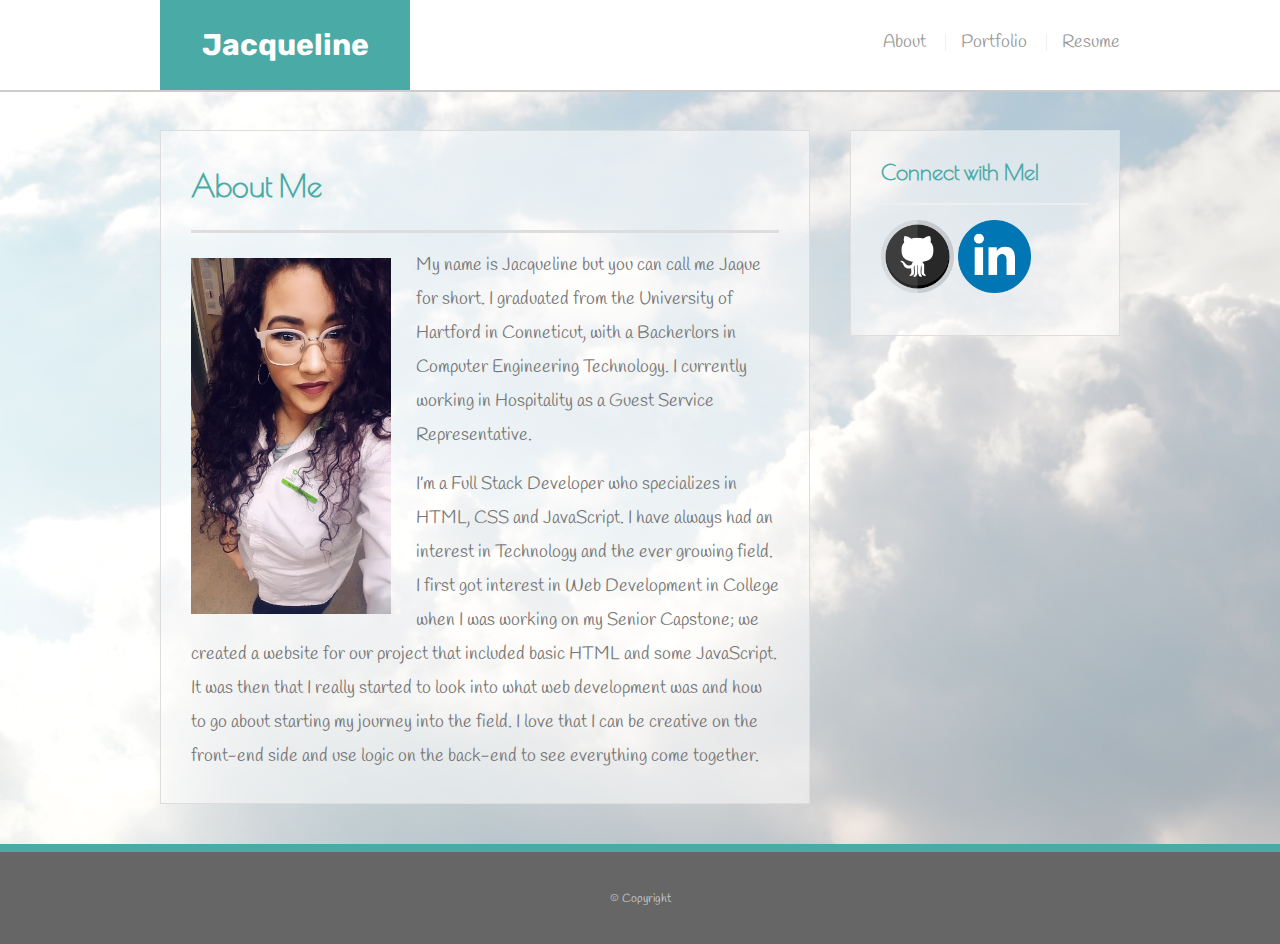
<file: index.html>
<!doctype html>
<html lang="en-us">

<head>
  <meta charset="UTF-8">
  <meta name="viewport" content="width=device-width, initial-scale=1.0">
  <title>About | Jacqueline Perez</title>
  <link rel="stylesheet" type="text/css" href="assets/style.css">
  <link
    href="https://fonts.googleapis.com/css?family=Bad+Script|Handlee|Kaushan+Script|Muli|Poiret+One|Raleway|Rubik&display=swap"
    rel="stylesheet">
  <link rel='shortcut icon' type='image/x-icon' href='./assets/images/jaque.jpg' />
</head>

<body>

  <div class="wrapper">

    <header id="masthead">
      <div class="container">
        <a href="index.html" id="logo">Jacqueline Perez</a>
        <nav>
          <ul>
            <li><a href="index.html">About</a></li>
            <li><a href="portfolio.html">Portfolio</a></li>
            <li><a href="contact.html">Resume</a></li>
          </ul>
        </nav>
      </div>
    </header>

    <main class="container">
      <section class="main-section">
        <h1>About Me</h1>

        <img src="assets/images/jaque.jpg" class="auth-image" alt="placeholder">

        <p>
          My name is Jacqueline but you can call me Jaque for short. I graduated from the University of Hartford
          in Conneticut, with a Bacherlors in Computer Engineering Technology. I currently working in Hospitality as a
          Guest Service Representative.
        </p>

        <p>I’m a Full Stack Developer who specializes in HTML, CSS and JavaScript. I have always had an interest in
          Technology and the ever growing field. I first got interest in Web Development in College when I was
          working on my Senior Capstone; we created a website for our project that included basic HTML and some
          JavaScript. It was then that I really started to look into what web development was and how to go about
          starting my journey into the field. I love that I can be creative on the front-end side and use logic on the
          back-end to see everything come together.
        </p>
      </section>

      <section class="sidebar">
        <div id="connect">
            <h2>Connect with Me!</h2>

            <a href="https://github.com/japerez107"><img src="assets/images/github-128.png" class="social"
                    alt="Github"></a>
            <a href="https://linkedin.com/in/jacqueline-perez-804487179"> <img
                    src="assets/images/linkedin-128.png" class="social" alt="LinkedIn"> </a>
        </div>
    </section>

    </main>
    <div class="push"></div>
  </div>

  <footer>
    <div class="container">
      &copy; Copyright
    </div>
  </footer>
</body>

</html>
</file>
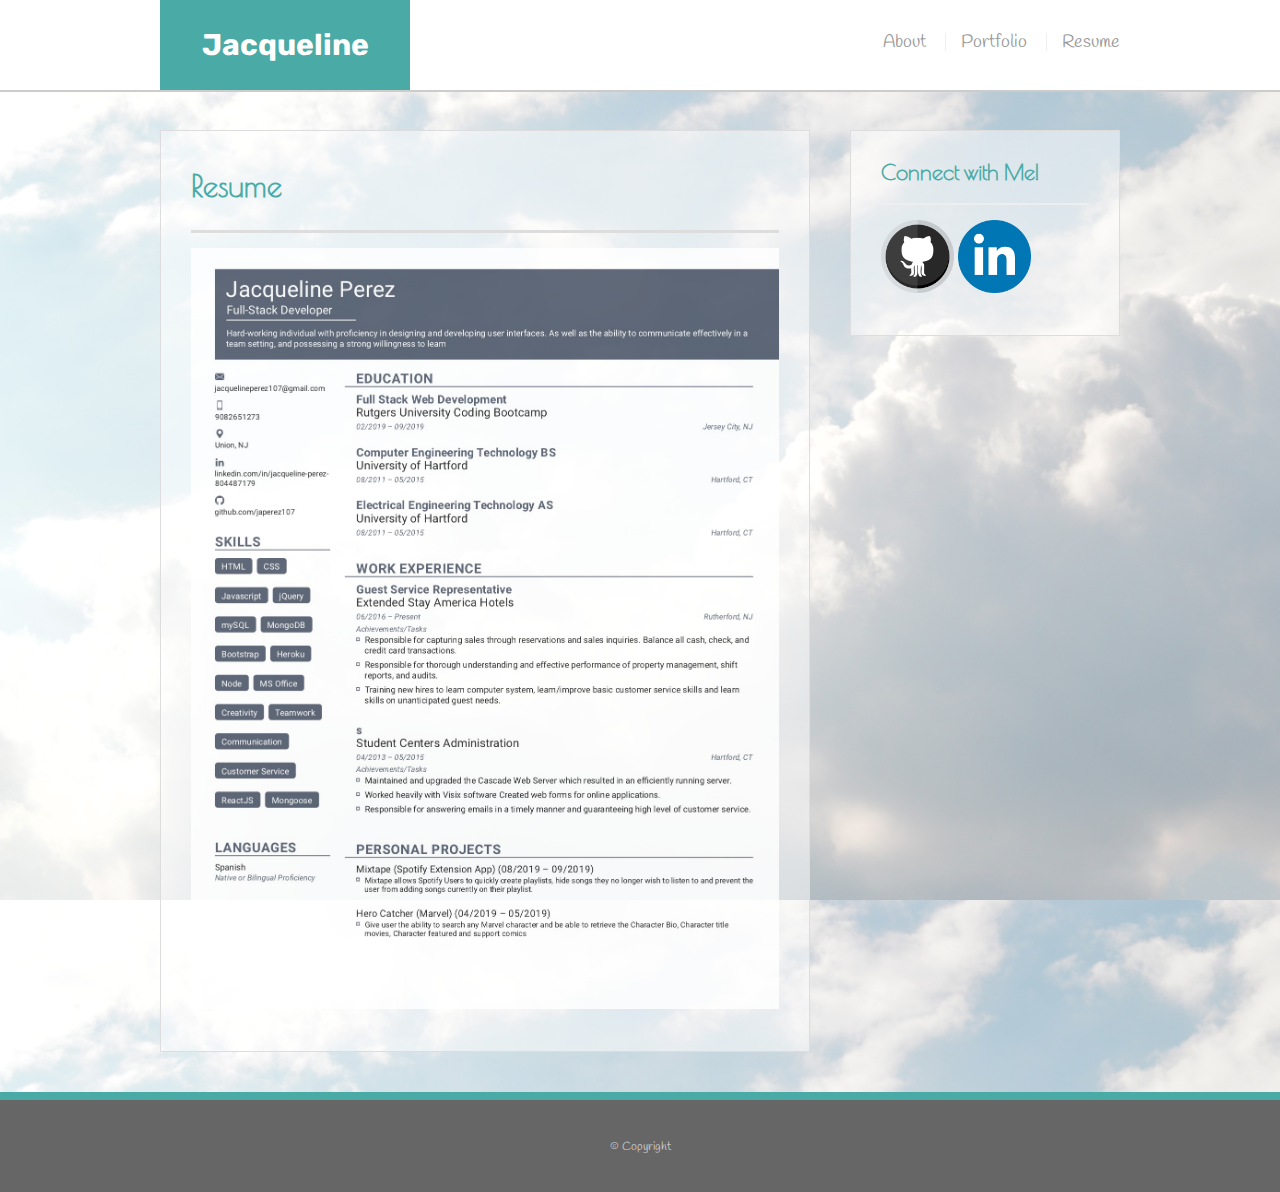
<file: contact.html>
<!doctype html>
<html lang="en-us">

<head>
    <meta charset="UTF-8">
    <meta name="viewport" content="width=device-width, initial-scale=1.0">
    <title>Resume | Jacqueline Perez</title>
    <link rel="stylesheet" type="text/css" href="assets/style.css">
    <link
    href="https://fonts.googleapis.com/css?family=Bad+Script|Handlee|Kaushan+Script|Muli|Poiret+One|Raleway|Rubik&display=swap"
    rel="stylesheet">
  <link rel='shortcut icon' type='image/x-icon' href='./assets/images/jaque.jpg' />
</head>

<body>

    <div class="wrapper">

        <header id="masthead">
            <div class="container">
                <a href="index.html" id="logo">Jacqueline Perez</a>
                <nav>
                    <ul>
                        <li><a href="index.html">About</a></li>
                        <li><a href="portfolio.html">Portfolio</a></li>
                        <li><a href="contact.html">Resume</a></li>
                    </ul>
                </nav>
            </div>
        </header>

        <!-- //resume -->
        <main class="container">
            <section class="main-section">
                <h1>Resume</h1>

                <div class="resume">

                    <a href="assets/JP Resume/resume/Jacqueline's Resume.jpg">

                        <img src="assets/JP Resume/resume/Jacqueline's Resume.jpg" alt="resume">

                    </a>

                </div>
            </section>
 
            <!-- //sidebar link -->
            <section class="sidebar">
                <div id="connect">
                    <h2>Connect with Me!</h2>

                    <a href="https://github.com/japerez107"><img src="assets/images/github-128.png" class="social"
                            alt="Github"></a>
                    <a href="https://linkedin.com/in/jacqueline-perez-804487179"> <img
                            src="assets/images/linkedin-128.png" class="social" alt="LinkedIn"></a>
                </div>
            </section>

        </main>
        <div class="push"></div>
    </div>

    <footer>
        <div class="container">
            &copy; Copyright
        </div>
    </footer>
</body>

</html>
</file>
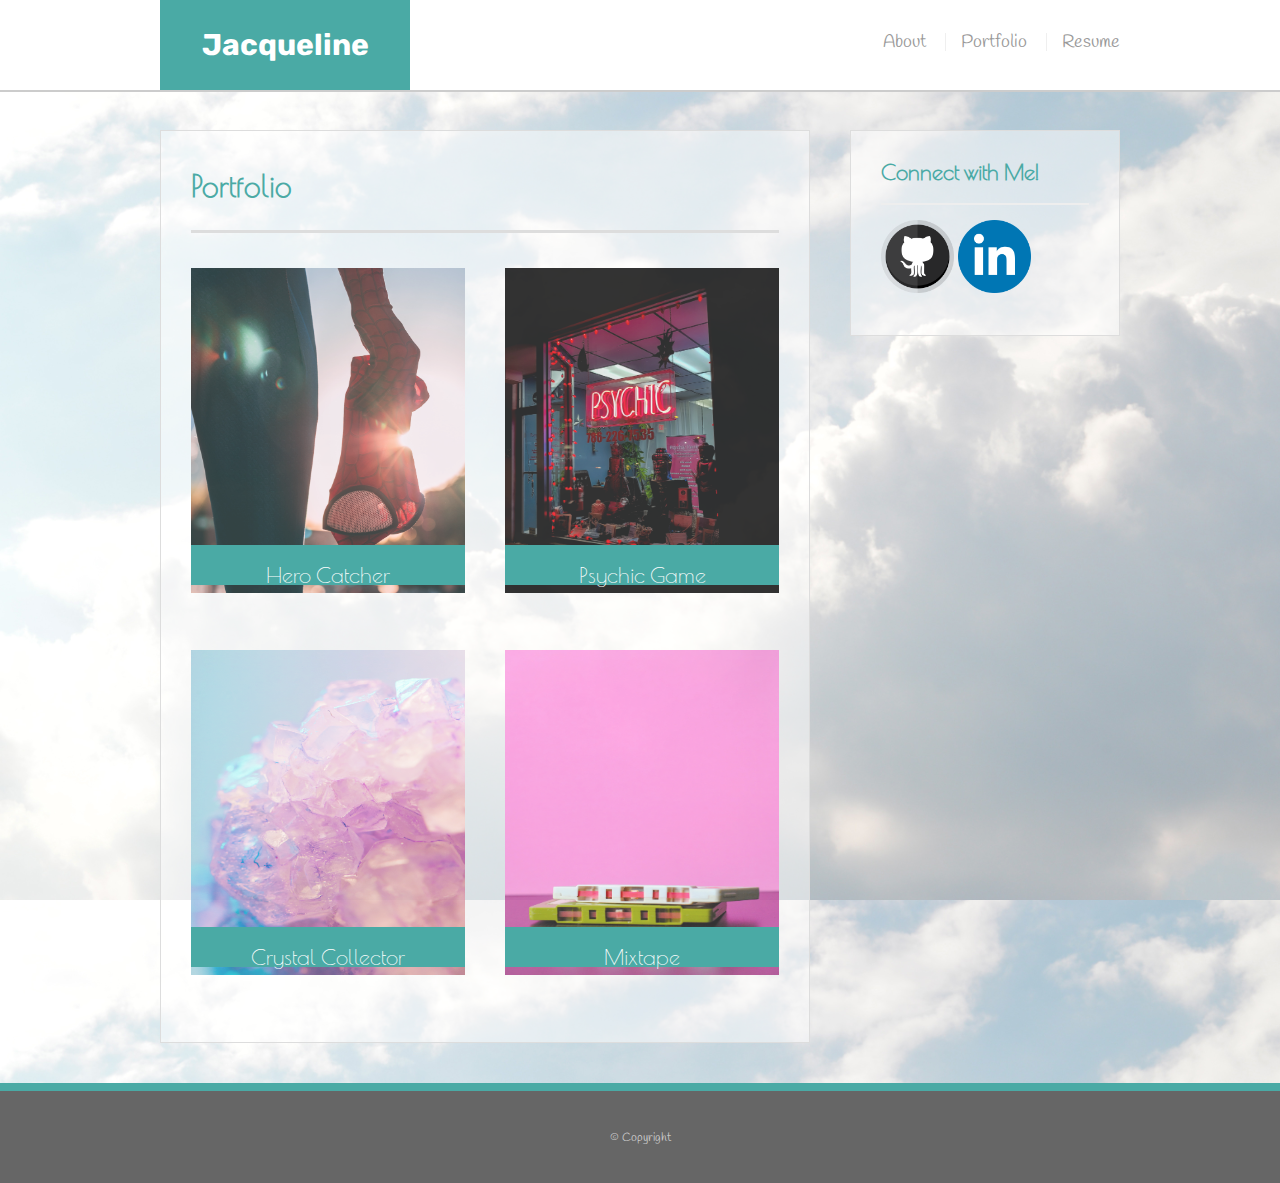
<file: portfolio.html>
<!doctype html>
<html lang="en-us">

<head>
    <meta charset="UTF-8">
    <meta name="viewport" content="width=device-width, initial-scale=1.0">
    <title>Portfolio | Jacqueline Perez</title>
    <link rel="stylesheet" type="text/css" href="assets/style.css">
    <link
    href="https://fonts.googleapis.com/css?family=Bad+Script|Handlee|Kaushan+Script|Muli|Poiret+One|Raleway|Rubik&display=swap"
    rel="stylesheet">
  <link rel='shortcut icon' type='image/x-icon' href='./assets/images/jaque.jpg' />
</head>

<body>

    <div class="wrapper">

        <header id="masthead">
            <div class="container">
                <a href="index.html" id="logo">Jacqueline Perez</a>
                <nav>
                    <ul>
                        <li><a href="index.html">About</a></li>
                        <li><a href="portfolio.html">Portfolio</a></li>
                        <li><a href="contact.html">Resume</a></li>
                    </ul>
                </nav>
            </div>
        </header>

        <main class="container">
            <section class="main-section">
                <h1>Portfolio</h1>

                <div class="work">
                    <a href="https://japerez107.github.io/Hero-Catcher/">

                        <img src="assets/images/hero.jpg" alt="hero catcher">
                    </a>
                    <h3>Hero Catcher</h3>
                </div>

                <div class="work">
                        <a href="https://japerez107.github.io/psychic-game/">

                            <img src="assets/images/psychic2.jpg" alt="psychic game">
                        </a>
                    <h3>Psychic Game</h3>
                </div>

                <div class="work">
                        <a href="https://japerez107.github.io/unit-4-game/">

                            <img src="assets/images/crystal.jpg" alt="crystal catcher">
                        </a>
                    <h3>Crystal Collector</h3>
                </div>

                <div class="work">
                    <a href="https://mixtapeme.herokuapp.com/">

                        <img src="assets/images/mixape2.jpg" alt=" mixtape">
                    </a>
                <h3>Mixtape</h3>
            </div>

            </section>

            <section class="sidebar">
                <div id="connect">
                    <h2>Connect with Me!</h2>

                    <a href="https://github.com/japerez107"><img src="assets/images/github-128.png" class="social"
                            alt="Github"></a>
                    <a href="https://linkedin.com/in/jacqueline-perez-804487179"> <img
                            src="assets/images/linkedin-128.png" class="social" alt="LinkedIn"> </a>
                </div>
            </section>

        </main>

        
        <div class="push"></div>
    </div>

    <footer>
        <div class="container">
            &copy; Copyright
        </div>
    </footer>
</body>

</html>
</file>
<file: assets/style.css>
@import url("reset.css");

body {
  font-family: 'Handlee', cursive;
  /* Typography */
  font-size: 18px;
  line-height: 34px;
  color: #777;

  /* Visual */
  background: url("./images/clouds.jpg");
  background-repeat: repeat;
  background-size: cover;
}

* {
  /* Box-model */
  box-sizing: border-box;

  /* Positioning */
  margin: 0;
}

html,
body {
  height: 100%;
}

/* general */

.wrapper {
  height: auto !important;
  height: 100%;

  /* Box-model */
  min-height: 100%;

  /* Positioning */
  margin: 0 auto -100px;
}

.container {
  /* Box-model */
  width: 100%;
  max-width: 960px;

  /* Positioning */
  margin: 0 auto;
  clear: both;
  
}

h1,
h2,
h3,
p {
  margin-bottom: 15px;
}

p:last-child {
  margin-bottom: 0;
}

h1,
h2,
h3 {
  /* Typography */
  font-family: 'Poiret One', cursive;
  font-weight: 700;
  color: #4aaaa5;
}

h1 {
  /* Box-model */
  padding-bottom: 20px;

  /* Typography */
  font-size: 30px;
  line-height: 49px;

  /* Visual */
  border-bottom: 3px solid #ddd;
}

h2,
h3 {
  font-size: 22px;
}

/* header */

#masthead {
  position: fixed;
  z-index: 99;

  /* Box-model */
  width: 100%;

  /* Positioning */
  margin: 0 0 30px;
  overflow: auto;

  /* Typography */
  color: #fff;
  background: #fff;

  /* Visual */
  border-bottom: 2px solid #ccc;
}

#logo {
  float: left;

  /* Box-model */
  width: 250px;
  height: 90px;

  /* Typography */
  font-family: 'Rubik', sans-serif;
  font-size: 30px;
  font-weight: 700;
  line-height: 90px;
  color: #fff;
  text-align: center;
  text-decoration: none;

  /* Visual */
  background: #4aaaa5;
}

nav {
  /* Box-model */
  float: right;

  /* Positioning */
  margin-top: 25px;
}

nav li {
  display: inline-block;

  /* Box-model */
  padding-left: 15px;

  /* Positioning */
  margin-left: 15px;

  /* Typography */
  line-height: 18px;

  /* Visual */
  border-left: 1px solid #efefef;
}

nav a {
  /* Typography */
  color: #999;
  text-decoration: none;
}

nav a:hover {
  color: #666;
}

nav li:first-child {
  /* Box-model */
  padding-left: 0;

  /* Positioning */
  margin-left: 0;

  /* Visual */
  border-left: 0 none;
}

/* footer */

footer,
.push {
  height: 100px;
}

footer {
  /* Box-model */
  padding: 30px 0;

  /* Positioning */
  clear: both;
  font-size: 12px;

  /* Typography */
  color: #ccc;
  text-align: center;

  /* Visual */
  background: #666;
  border-top: 8px solid #4aaaa5;
}

/* sidebar */

.sidebar {
  float: right;
  width: 100%;
  max-width: 270px;

  /* Box-model */
  padding: 30px;

  /* Positioning */
  margin-bottom: 20px;
  background: #fff;

  /* Visual */
  border: 1px solid #ddd;

  background: rgba(255, 255, 255, 0.5);
}

h3,
.sidebar h2 {
  /* Box-model */
  padding-bottom: 20px;

  /* Positioning */
  margin-bottom: 15px;

  /* Typography */
  line-height: 22px;

  /* Visual */
  border-bottom: 2px solid #eee;
}

.sidebar li {
  /* Box-model */
  float: left;
  width: 62px;
  height: 62px;

  /* Positioning */
  margin-top: 8px;
  margin-right: 10px;
}

.sidebar img {
  max-width: 35%;
}

.sidebar li:last-child {
  margin-right: 0;
}

/* main */

main {
  padding-top: 130px;
}

.main-section {
  float: left;
  width: 100%;
  max-width: 650px;

  /* Box-model */
  padding: 30px;

  /* Positioning */
  margin: 0 0 40px;
  background: #fff;

  /* Visual */
  border: 1px solid #ddd;
  background: rgba(255, 255, 255, 0.5);

}

/* portfolio page */

.work {
  /* Positioning */
  position: relative;
  float: left;

  /* Box-model */
  width: 274px;
  margin: 20px 0 25px;
  overflow: auto;
}

.work:nth-child(even) {
  margin-right: 40px;
}

.work img {
  /* Box-model */
  width: 100%;
  height: 325px;

  /* Visual */
  border: 0 none;

  /* Misc */
  opacity: 0.8;
}

.work h3 {
  /* Positioning */
  position: absolute;
  bottom: 20px;
  width: 100%;
  height: 40px;

  /* Box-model */
  padding: 15px;
  margin-bottom: 0;
  font-weight: 300;
  line-height: 30px;

  /* Typography */

  color: #fff;
  text-align: center;
  background: #4aaaa5;

  /* Visual */
  border-bottom: 0;
}

.auth-image {
  float: left;

  /* Box-model */
  width: 200px;
  height: auto;
  margin-top: 10px;

  /* Positioning */
  margin-right: 25px;
}

/* resume page */

.resume img {
  /* Box-model */
  width: 100%;
  height:100%;

  /* Visual */
  border: 0 none;

  /* Misc */
  opacity: 0.8;
}

@media only screen and (max-width:980px) {
  nav {
    margin-right: 5px;
  }
}


@media only screen and (max-width: 768px) {
  .main-section,
  .sidebar {
    max-width: 100%;
  }

  main {
    overflow: auto;
  }

  .work {
    /* Box-model */
    width: 47%;

    /* Positioning */
    margin-bottom: 10px;
  }

  .work:nth-child(even) {
    margin-right: 0;
  }

  .work:nth-child(odd) {
    float: right;
  }

  .auth-image {
    width: 50%;
  }

  .sidebar {
    margin-bottom: 40px;
  }
}

@media only screen and (max-width: 640px){
  #masthead {
    /* Positioning */
    position: static;
    margin-bottom: 20px;
  }

  header .container {
    padding: 0;
  }

  main.container {
    padding-top: 0;
  }

  #logo,
  .work,
  .auth-image {
    width: 100%;
  }

  nav {
    /* Box-model */
    width: 100%;

    /* Positioning */
    margin: 15px 0;

    /* Typography */
    text-align: center;
  }

  nav a {
    /* Box-model */
    width: 30%;
    padding-left: 0;

    /* Positioning */
    margin-left: 0;
  }
}
</file>
